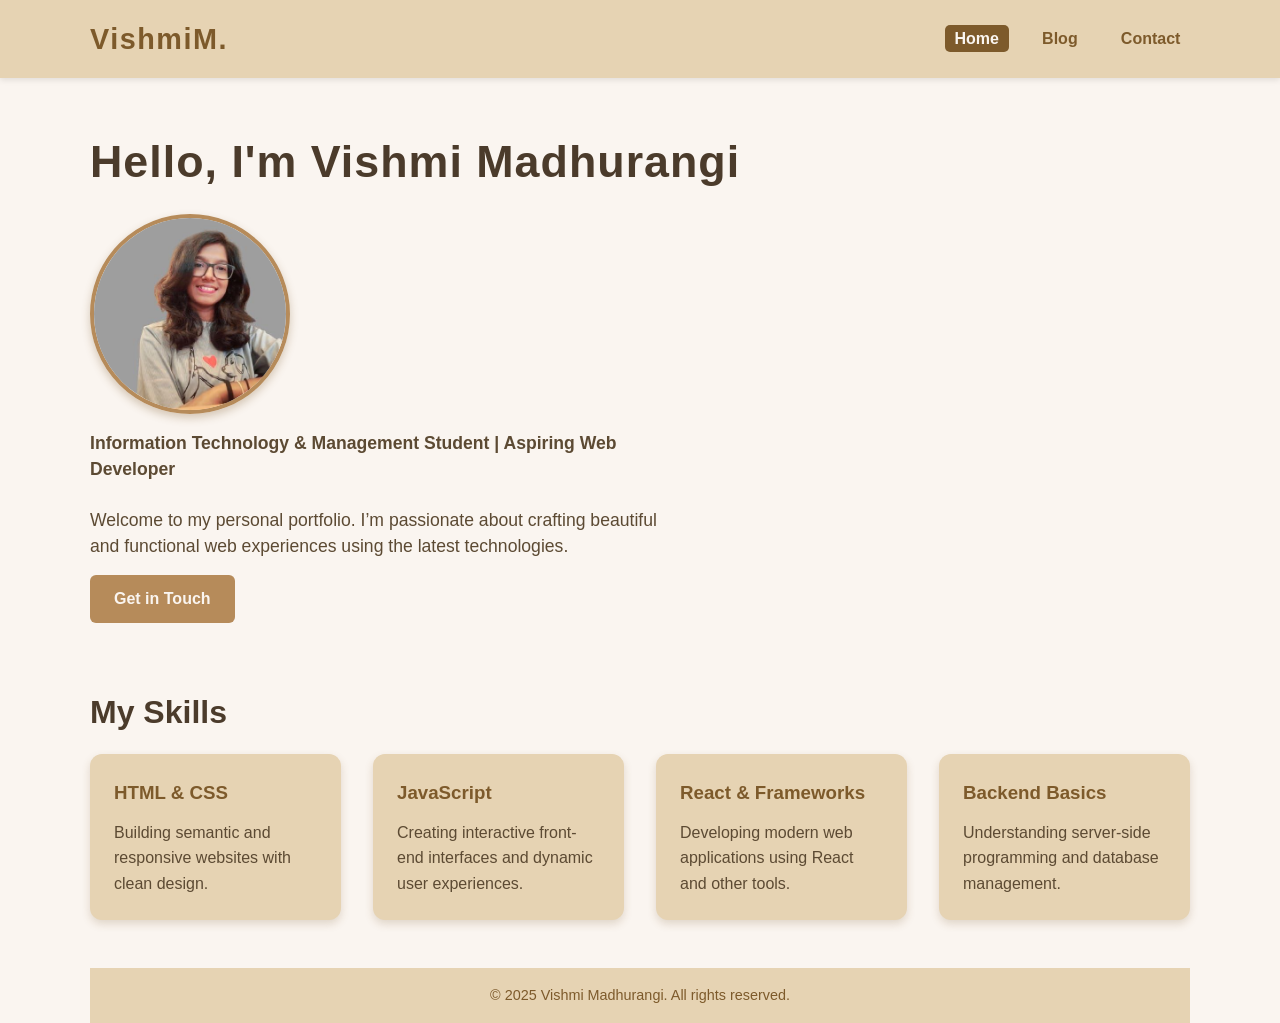
<file: index.html>
<!DOCTYPE html>
<html lang="en">
<head>
  <meta charset="UTF-8" />
  <meta name="viewport" content="width=device-width, initial-scale=1" />
  <title>My Portfolio - Home</title>
  <link rel="stylesheet" href="Style.css" />
</head>
<body>
  <header class="header">
    <nav class="nav container">
      <a href="Home.html" class="logo">VishmiM.</a>
      <ul class="nav-links">
        <li><a href="index.html" class="active">Home</a></li>
        <li><a href="Blog.html">Blog</a></li>
        <li><a href="Contact.html">Contact</a></li>
      </ul>
    </nav>
  </header>

  <main class="container home-main">
    <section class="intro">
      <h1>Hello, I'm Vishmi Madhurangi</h1>
       <img src="1.jpg" alt="Vishmi Madhurangi" class="profile-img" />
      <p class="subtitle">Information Technology & Management Student | Aspiring Web Developer</p>
      <p>
        Welcome to my personal portfolio. I’m passionate about crafting beautiful and functional web experiences using the latest technologies.  
      </p>
      <a href="Contact.html" class="btn-primary">Get in Touch</a>
    </section>
   

    <section class="skills">
      <h2>My Skills</h2>
      <div class="skills-grid">
        <div class="skill-card">
          <h3>HTML & CSS</h3>
          <p>Building semantic and responsive websites with clean design.</p>
        </div>
        <div class="skill-card">
          <h3>JavaScript</h3>
          <p>Creating interactive front-end interfaces and dynamic user experiences.</p>
        </div>
        <div class="skill-card">
          <h3>React & Frameworks</h3>
          <p>Developing modern web applications using React and other tools.</p>
        </div>
        <div class="skill-card">
          <h3>Backend Basics</h3>
          <p>Understanding server-side programming and database management.</p>
        </div>
      </div>
    </section>
  </main>

  <footer class="footer container">
    <p>© 2025 Vishmi Madhurangi. All rights reserved.</p>
  </footer>
</body>
</html>
</file>
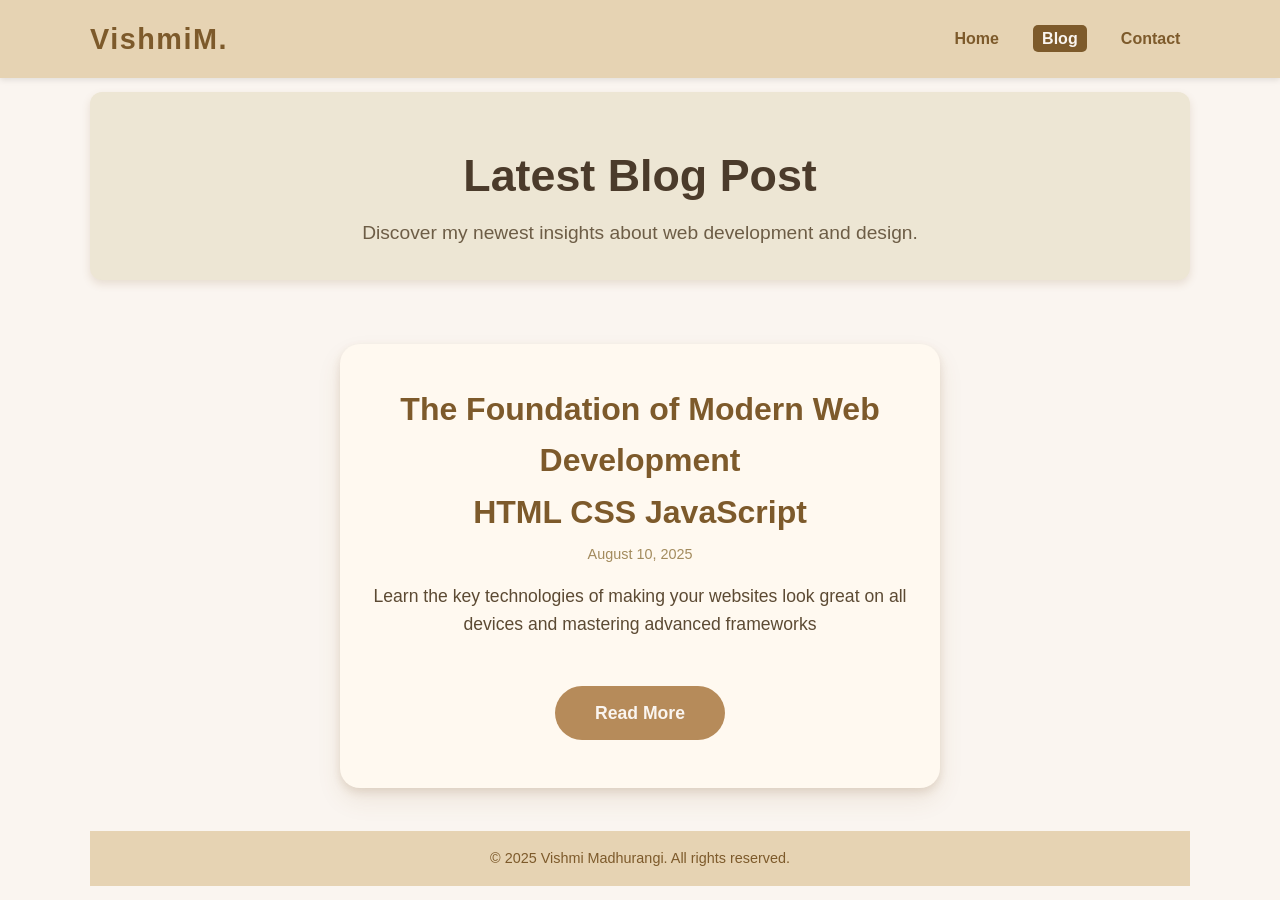
<file: Blog.html>
<!DOCTYPE html>
<html lang="en">
<head>
  <meta charset="UTF-8" />
  <meta name="viewport" content="width=device-width, initial-scale=1" />
  <title>My Portfolio - Blog</title>
  <link rel="stylesheet" href="Style.css" />
</head>
<body>
  <header class="header">
    <nav class="nav container">
      <a href="Home.html" class="logo">VishmiM.</a>
      <ul class="nav-links">
        <li><a href="index.html">Home</a></li>
        <li><a href="Blog.html" class="active">Blog</a></li>
        <li><a href="Contact.html">Contact</a></li>
      </ul>
    </nav>
  </header>

  <main class="container blog-main">
    <section class="blog-intro">
      <h1>Latest Blog Post</h1>
      <p>Discover my newest insights about web development and design.</p>
    </section>

    <section class="blog-card-wrapper">
      <article class="blog-card">
        <h2><a href="https://medium.com/@vishmimadhurangi21/html-css-and-javascript-ce046208b834" target="_blank" rel="noopener">The Foundation of Modern Web Development <br> HTML CSS JavaScript</a></h2>
        <time datetime="2025-08-10">August 10, 2025</time>
        <p>Learn the key technologies of making your websites look great on all devices and mastering advanced frameworks</p>
        <a href="https://medium.com/@vishmimadhurangi21/html-css-and-javascript-ce046208b834" target="_blank" rel="noopener" class="btn-primary">Read More</a>
      </article>
    </section>
  </main>

  <footer class="footer container">
    <p>© 2025 Vishmi Madhurangi. All rights reserved.</p>
  </footer>
</body>
</html>
</file>
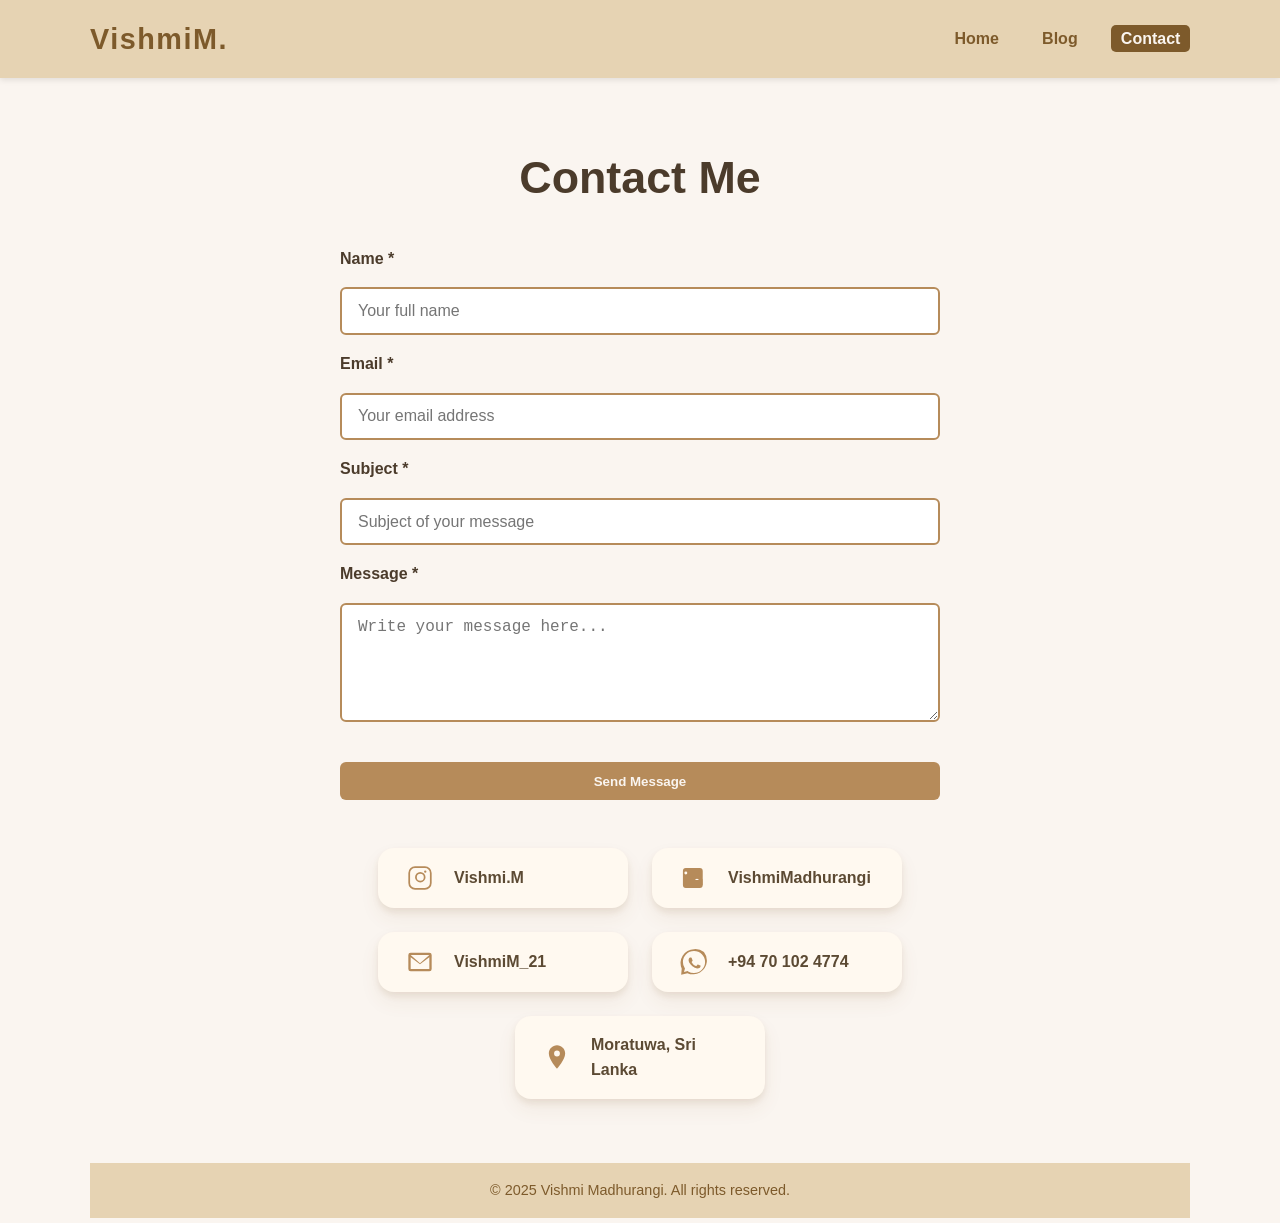
<file: Contact.html>
<!DOCTYPE html>
<html lang="en">
<head>
  <meta charset="UTF-8" />
  <meta name="viewport" content="width=device-width, initial-scale=1" />
  <title>My Portfolio - Contact</title>
  <link rel="stylesheet" href="Style.css" />
</head>
<body>
  <header class="header">
    <nav class="nav container">
      <a href="Home.html" class="logo">VishmiM.</a>
      <ul class="nav-links">
        <li><a href="index.html">Home</a></li>
        <li><a href="Blog.html">Blog</a></li>
        <li><a href="Contact.html" class="active">Contact</a></li>
      </ul>
    </nav>
  </header>

  <main class="container contact-main">
    <section>
      <h1>Contact Me</h1>
      <form id="contactForm" novalidate>
        <label for="name">Name *</label>
        <input type="text" id="name" name="name" placeholder="Your full name" required />

        <label for="email">Email *</label>
        <input type="email" id="email" name="email" placeholder="Your email address" required />

        <label for="subject">Subject *</label>
        <input type="text" id="subject" name="subject" placeholder="Subject of your message" required />

        <label for="message">Message *</label>
        <textarea id="message" name="message" rows="5" placeholder="Write your message here..." required></textarea>

        <button type="submit" class="btn-primary">Send Message</button>
      </form>

      <p id="formMessage" class="form-message"></p>
       
<div class="contact-info-cards">
  <div class="contact-card">
    <div class="icon-wrapper">
     
      <svg xmlns="http://www.w3.org/2000/svg" fill="#B68B5A" viewBox="0 0 24 24" width="28" height="28">
        <path d="M7.75 2h8.5A5.75 5.75 0 0122 7.75v8.5A5.75 5.75 0 0116.25 22h-8.5A5.75 5.75 0 012 16.25v-8.5A5.75 5.75 0 017.75 2zm0 1.5A4.25 4.25 0 003.5 7.75v8.5A4.25 4.25 0 007.75 20.5h8.5a4.25 4.25 0 004.25-4.25v-8.5A4.25 4.25 0 0016.25 3.5h-8.5zm8.75 2a1 1 0 110 2 1 1 0 010-2zm-4.25 1.25a4.5 4.5 0 110 9 4.5 4.5 0 010-9zm0 1.5a3 3 0 100 6 3 3 0 000-6z"/>
      </svg>
    </div>
    <a href="https://www.instagram.com/vishmi_s21?igsh=Y29ldHB3aTBtM3c1" target="_blank" rel="noopener" class="card-text">Vishmi.M</a>
  </div>

  <div class="contact-card">
    <div class="icon-wrapper">
     
      <svg xmlns="http://www.w3.org/2000/svg" fill="#B68B5A" viewBox="0 0 24 24" width="28" height="28">
        <path d="M4.98 3.5A2.48 2.48 0 002.5 6v12a2.5 2.5 0 002.48 2.5h12a2.5 2.5 0 002.5-2.5V6a2.5 2.5 0 00-2.5-2.5h-12zm.02 3a1.25 1.25 0 110 2.5 1.25 1.25 0 010-2.5zm-1.7 11.5h3.4v-7h-3.4v7zm6.3 0h3.3v-3.7a1.65 1.65 0 013.3 0v3.7h3.4v-4.7c0-3-3.3-2.8-3.3 0v.4h-3.3v-7h-3.4v7z"/>
      </svg>
    </div>
    <a href="https://www.linkedin.com/in/vishmi-sandunika-42198435a?utm_source=share&utm_campaign=share_via&utm_content=profile&utm_medium=android_app" target="_blank" rel="noopener" class="card-text">VishmiMadhurangi</a>
  </div>

  <div class="contact-card">
    <div class="icon-wrapper">
      
      <svg xmlns="http://www.w3.org/2000/svg" fill="#B68B5A" viewBox="0 0 24 24" width="28" height="28">
        <path d="M20 4H4a2 2 0 00-2 2v12a2 2 0 002 2h16a2 2 0 002-2V6a2 2 0 00-2-2zm0 2v.01L12 13 4 6.01V6h16zM4 18V8l8 6 8-6v10H4z"/>
      </svg>
    </div>
    <a href="mailto:vishmimadhuragi21@gmail.com" class="card-text">VishmiM_21</a>
  </div>

  <div class="contact-card">
    <div class="icon-wrapper">
      
      <svg xmlns="http://www.w3.org/2000/svg" fill="#B68B5A" viewBox="0 0 24 24" width="28" height="28">
        <path d="M20.52 3.48A11.91 11.91 0 0012 1a11.9 11.9 0 00-10.52 16.74L1 23l5.37-1.43A11.89 11.89 0 0023 12a11.9 11.9 0 00-2.48-8.52zM12 21.5a9.41 9.41 0 01-5.04-1.46l-.36-.22-3.18.84.84-3.14-.23-.36A9.46 9.46 0 012.5 12 9.5 9.5 0 1121.5 12a9.46 9.46 0 01-9.5 9.5zm5.24-6.5c-.26-.13-1.53-.76-1.76-.85-.23-.09-.4-.13-.57.13-.17.26-.65.85-.8 1.02-.15.17-.3.19-.56.06-.26-.13-1.1-.4-2.1-1.29-.78-.7-1.3-1.56-1.45-1.82-.15-.26-.02-.4.11-.53.11-.11.26-.3.39-.45.13-.15.17-.26.26-.43.09-.17.04-.32-.02-.45-.06-.13-.56-1.35-.77-1.85-.2-.48-.41-.42-.57-.43l-.49-.01c-.17 0-.45.06-.68.32-.23.26-.87.85-.87 2.07 0 1.22.89 2.4 1.02 2.57.13.17 1.77 2.7 4.29 3.78.6.26 1.07.41 1.44.52.6.18 1.15.15 1.58.09.48-.06 1.53-.62 1.75-1.22.23-.6.23-1.11.17-1.22-.06-.11-.23-.17-.49-.3z"/>
      </svg>
    </div>
    <a href="https://wa.me/yourwhatsappnumber" target="_blank" rel="noopener" class="card-text">+94 70 102 4774</a>
  </div>

  <div class="contact-card">
    <div class="icon-wrapper">
    
      <svg xmlns="http://www.w3.org/2000/svg" fill="#B68B5A" viewBox="0 0 24 24" width="28" height="28">
        <path d="M12 2C8.14 2 5 5.14 5 9c0 5.25 7 13 7 13s7-7.75 7-13c0-3.86-3.14-7-7-7zm0 9.5a2.5 2.5 0 110-5 2.5 2.5 0 010 5z"/>
      </svg>
    </div>
    <span class="card-text">Moratuwa, Sri Lanka</span>
  </div>
</div>

    </section>
  </main>

  <footer class="footer container">
    <p>© 2025 Vishmi Madhurangi. All rights reserved.</p>
  </footer>

  <script src="Script.js"></script>
</body>
</html>
</file>
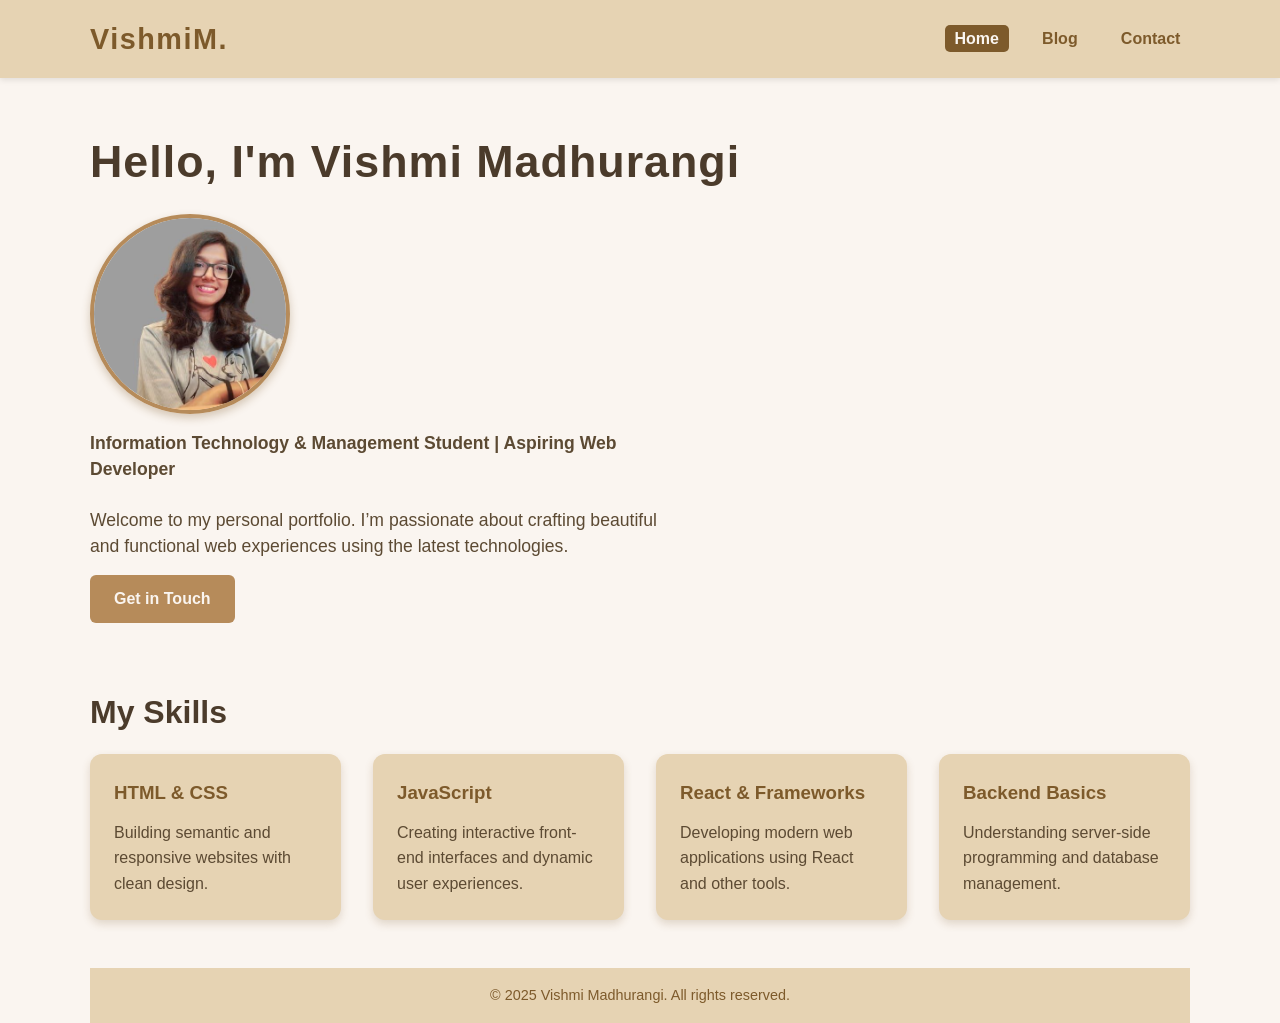
<file: Home.html>
<!DOCTYPE html>
<html lang="en">
<head>
  <meta charset="UTF-8" />
  <meta name="viewport" content="width=device-width, initial-scale=1" />
  <title>My Portfolio - Home</title>
  <link rel="stylesheet" href="Style.css" />
</head>
<body>
  <header class="header">
    <nav class="nav container">
      <a href="Home.html" class="logo">VishmiM.</a>
      <ul class="nav-links">
        <li><a href="Home.html" class="active">Home</a></li>
        <li><a href="Blog.html">Blog</a></li>
        <li><a href="Contact.html">Contact</a></li>
      </ul>
    </nav>
  </header>

  <main class="container home-main">
    <section class="intro">
      <h1>Hello, I'm Vishmi Madhurangi</h1>
       <img src="1.jpg" alt="Vishmi Madhurangi" class="profile-img" />
      <p class="subtitle">Information Technology & Management Student | Aspiring Web Developer</p>
      <p>
        Welcome to my personal portfolio. I’m passionate about crafting beautiful and functional web experiences using the latest technologies.  
      </p>
      <a href="Contact.html" class="btn-primary">Get in Touch</a>
    </section>
   

    <section class="skills">
      <h2>My Skills</h2>
      <div class="skills-grid">
        <div class="skill-card">
          <h3>HTML & CSS</h3>
          <p>Building semantic and responsive websites with clean design.</p>
        </div>
        <div class="skill-card">
          <h3>JavaScript</h3>
          <p>Creating interactive front-end interfaces and dynamic user experiences.</p>
        </div>
        <div class="skill-card">
          <h3>React & Frameworks</h3>
          <p>Developing modern web applications using React and other tools.</p>
        </div>
        <div class="skill-card">
          <h3>Backend Basics</h3>
          <p>Understanding server-side programming and database management.</p>
        </div>
      </div>
    </section>
  </main>

  <footer class="footer container">
    <p>© 2025 Vishmi Madhurangi. All rights reserved.</p>
  </footer>
</body>
</html>
</file>
<file: Style.css>
* {
  box-sizing: border-box;
  margin: 0;
  padding: 0;
}

body {
  font-family: 'Segoe UI', Tahoma, Geneva, Verdana, sans-serif;
  line-height: 1.6;
  background: #FAF5F0;
  color: #4B3B2B;
  min-height: 100vh;
  display: flex;
  flex-direction: column;
}


.container {
  width: 90%;
  max-width: 1100px;
  margin: auto;
}

.header {
  background-color: #E6D3B3;
  box-shadow: 0 2px 6px rgba(0,0,0,0.1);
  position: sticky;
  top: 0;
  z-index: 10;
}

.nav {
  display: flex;
  justify-content: space-between;
  align-items: center;
  padding: 1rem 0;
}

.logo {
  font-size: 1.8rem;
  font-weight: 700;
  color: #7D5A2B;
  text-decoration: none;
  letter-spacing: 1.5px;
}

.nav-links {
  list-style: none;
  display: flex;
  gap: 1.5rem;
}

.nav-links a {
  color: #7D5A2B;
  text-decoration: none;
  font-weight: 600;
  padding: 0.3rem 0.6rem;
  border-radius: 5px;
  transition: background-color 0.3s ease;
}

.nav-links a:hover,
.nav-links a.active {
  background-color: #7D5A2B;
  color: #FAF5F0;
}


.btn-primary {
  display: inline-block;
  background-color: #B68B5A;
  color: #FAF5F0;
  padding: 0.7rem 1.5rem;
  font-weight: 600;
  border: none;
  border-radius: 6px;
  cursor: pointer;
  transition: background-color 0.3s ease;
  text-decoration: none;
  text-align: center;
  margin-top: 1rem;
}

.btn-primary:hover {
  background-color: #7D5A2B;
}


.home-main {
  flex-grow: 1;
  padding: 3rem 0;
  display: flex;
  flex-direction: column;
  gap: 4rem;
}

.intro h1 {
  font-size: 2.8rem;
  margin-bottom: 0.5rem;
  letter-spacing: 1px;
  color: #4B3B2B;
}
.profile-img {
  width: 200px;
  height: 200px;
  object-fit: cover;
  border-radius: 50%;
  margin: 1rem 0;
  border: 4px solid #B68B5A;
  box-shadow: 0 4px 8px rgba(125, 90, 43, 0.3);
  display: block;
}




.subtitle {
  font-size: 1.2rem;
  color: #8B7D6B;
  margin-bottom: 1.5rem;
  font-weight: 600;
}

.intro p {
  max-width: 600px;
  color: #5C4A33;
  font-size: 1.1rem;
  line-height: 1.5;
}

.skills h2 {
  font-size: 2rem;
  margin-bottom: 1rem;
  color: #4B3B2B;
}

.skills-grid {
  display: grid;
  grid-template-columns: repeat(auto-fit, minmax(220px, 1fr));
  gap: 2rem;
}

.skill-card {
  background: #E6D3B3;
  padding: 1.5rem;
  border-radius: 12px;
  box-shadow: 0 4px 8px rgba(125, 90, 43, 0.2);
  transition: transform 0.3s ease;
}

.skill-card:hover {
  transform: translateY(-6px);
}

.skill-card h3 {
  margin-bottom: 0.7rem;
  color: #7D5A2B;
  font-weight: 700;
}

.skill-card p {
  color: #5C4A33;
  font-size: 1rem;
}


.blog-intro {
  text-align: center;
  padding: 3rem 1rem 2rem;
  background-color: #EDE6D4;
  border-radius: 12px;
  box-shadow: 0 4px 8px rgba(125, 90, 43, 0.15);
  margin-bottom: 3rem;
}

.blog-intro h1 {
  font-size: 2.8rem;
  margin-bottom: 0.5rem;
  color: #4B3B2B;
}

.blog-intro p {
  font-size: 1.2rem;
  color: #6D5D46;
  max-width: 700px;
  margin: 0 auto;
  line-height: 1.5;
}

.blog-card-wrapper {
  display: flex;
  justify-content: center;
  padding: 1rem;
}

.blog-card {
  background: #FFF9F0;
  max-width: 600px;
  width: 100%;
  border-radius: 20px;
  padding: 2.5rem 2rem 3rem;
  box-shadow:
    0 4px 8px rgba(125, 90, 43, 0.15),
    0 12px 24px rgba(125, 90, 43, 0.10);
  transition: transform 0.3s ease, box-shadow 0.3s ease;
  text-align: center;
}

.blog-card:hover {
  transform: translateY(-15px);
  box-shadow:
    0 12px 24px rgba(125, 90, 43, 0.3),
    0 24px 48px rgba(125, 90, 43, 0.2);
}

.blog-card h2 {
  font-size: 2rem;
  margin-bottom: 0.3rem;
  color: #7D5A2B;
  font-weight: 700;
}

.blog-card h2 a {
  color: #7D5A2B;
  text-decoration: none;
  transition: color 0.3s ease;
}

.blog-card h2 a:hover {
  color: #B68B5A;
  text-decoration: underline;
}

.blog-card time {
  font-size: 0.9rem;
  color: #A38B5D;
  display: block;
  margin-bottom: 1rem;
  font-style: normal;
}

.blog-card p {
  font-size: 1.1rem;
  color: #5C4A33;
  line-height: 1.6;
  margin-bottom: 2rem;
}

.blog-card .btn-primary {
  font-size: 1.1rem;
  padding: 0.8rem 2.5rem;
  border-radius: 30px;
  font-weight: 700;
}



.contact-main {
  flex-grow: 1;
  padding: 4rem 0;
  max-width: 600px;
  margin: auto;
}

.contact-main h1 {
  font-size: 2.8rem;
  margin-bottom: 2rem;
  text-align: center;
}

form {
  display: flex;
  flex-direction: column;
  gap: 1rem;
}

label {
  font-weight: 600;
  color: #4B3B2B;
}

input, textarea {
  padding: 0.8rem 1rem;
  border: 2px solid #B68B5A;
  border-radius: 6px;
  font-size: 1rem;
  resize: vertical;
  transition: border-color 0.3s ease;
}

input:focus, textarea:focus {
  border-color: #7D5A2B;
  outline: none;
}

button[type="submit"] {
  margin-top: 1.5rem;
}

.form-message {
  margin-top: 1rem;
  font-weight: 600;
  font-size: 1.1rem;
  text-align: center;
}
.contact-info-cards {
  display: flex;
  flex-wrap: wrap;
  justify-content: center;
  gap: 1.5rem;
  margin-top: 3rem;
  max-width: 720px;
  margin-left: auto;
  margin-right: auto;
}

.contact-card {
  background-color: #FFF9F0;
  border-radius: 16px;
  box-shadow:
    0 4px 6px rgba(125, 90, 43, 0.1),
    0 10px 20px rgba(125, 90, 43, 0.07);
  padding: 1rem 1.5rem;
  width: 250px;
  display: flex;
  align-items: center;
  gap: 1rem;
  transition: transform 0.3s ease, box-shadow 0.3s ease;
  cursor: default;
}

.contact-card:hover {
  transform: translateY(-10px);
  box-shadow:
    0 12px 24px rgba(125, 90, 43, 0.25),
    0 24px 48px rgba(125, 90, 43, 0.18);
  cursor: pointer;
}

.icon-wrapper {
  display: flex;
  align-items: center;
  justify-content: center;
  min-width: 36px;
}

.card-text {
  color: #5C4A33;
  font-weight: 600;
  font-size: 1rem;
  text-decoration: none;
  word-break: break-word;
}

.card-text:hover {
  color: #7D5A2B;
  text-decoration: underline;
}


@media (max-width: 520px) {
  .contact-card {
    width: 100%;
    justify-content: flex-start;
  }
}



@media (max-width: 480px) {
  .contact-info li {
    justify-content: flex-start;
  }

  .contact-info strong {
    min-width: 90px;
  }
}


.footer {
  background-color: #E6D3B3;
  text-align: center;
  padding: 1rem 0;
  font-size: 0.9rem;
  color: #7D5A2B;
  margin-top: auto;
}


@media (max-width: 768px) {
  .nav-links {
    gap: 1rem;
  }
  .intro h1 {
    font-size: 2.2rem;
  }
  .skills-grid {
    grid-template-columns: 1fr 1fr;
  }
}

@media (max-width: 480px) {
  .skills-grid {
    grid-template-columns: 1fr;
  }
  .intro p,
  .skills p {
    font-size: 1rem;
  }
  .nav {
    flex-direction: column;
    gap: 1rem;
  }
}
</file>
